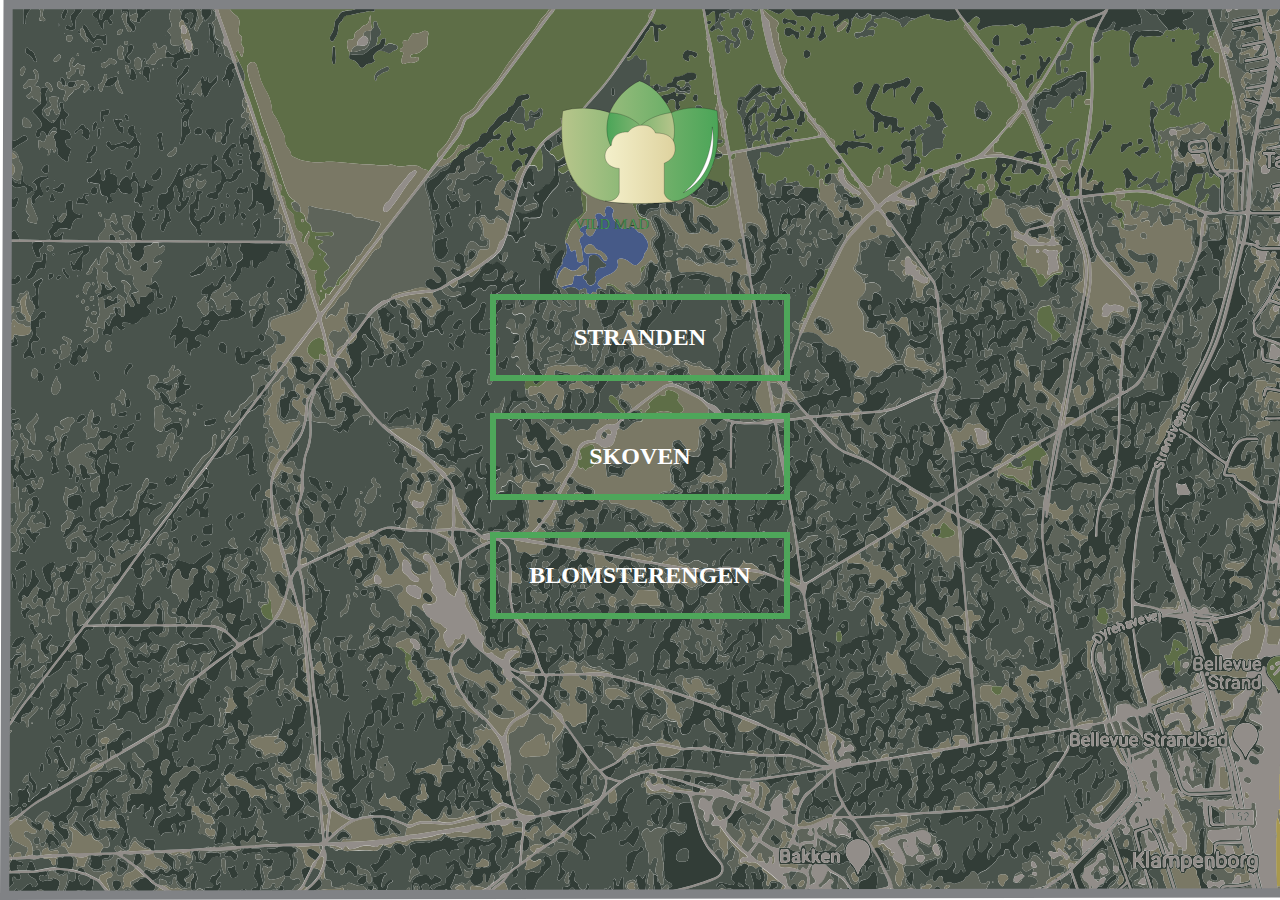
<file: index.html>
<!DOCTYPE html>
<html lang="en">
  <head>
    <meta charset="UTF-8" >
    <meta name="viewport" content="width=device-width, initial-scale=1.0" >
    <!-- <link rel="stylesheet" href="style.css" /> -->
    <link rel="stylesheet" href="test.css">
    <title>Vid test</title>
  </head>
  <body>

    <!---->
  

<section class="main-kategory_section">


      <div class="img_logo">
        <!-- <h2>Logo</h2> -->
        <img src="./Assets/vild-mad-logo.svg"  alt="receipe" >
        
      </div>
      <div class="main-kategory">

     
      <div class="main-nav">
        <a href="kategory.html">
          <h2>STRANDEN</h2>
        </a>
      </div>
      <div class="main-nav">
        <a href="kategory.html">
          <h2>SKOVEN</h2>
        </a>
      </div>
      <div class="main-nav">
        <a href="kategory.html">
          <h2>BLOMSTERENGEN</h2>
        </a>
      </div>
    </div>
  </section>

    <script src="script.js"></script>
  </body>
</html>
</file>
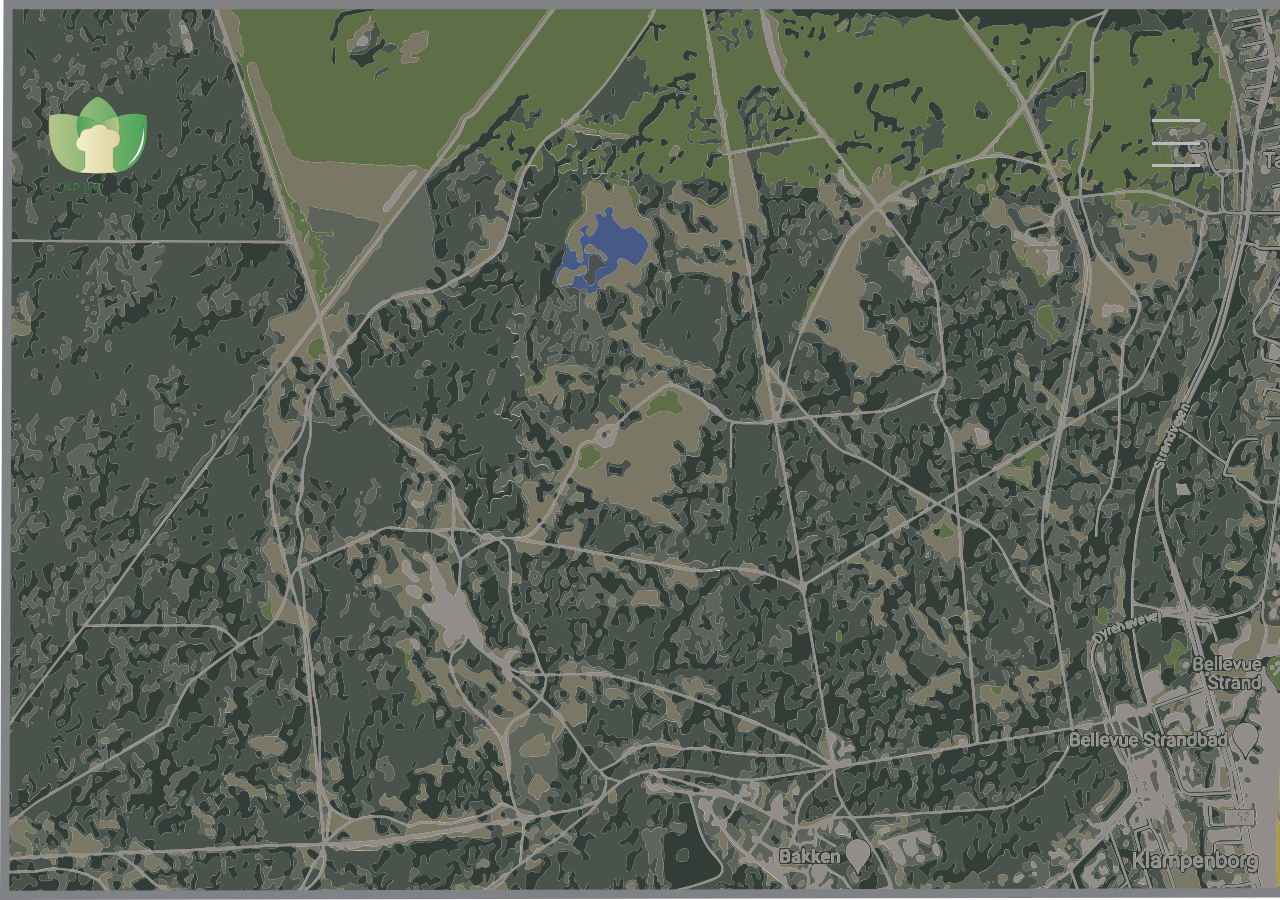
<file: kategory.html>
<!DOCTYPE html>
<html lang="en">
  <head>
    <meta charset="UTF-8" />
    <meta name="viewport" content="width=device-width, initial-scale=1.0" />
    <link rel="stylesheet" href="test.css" />
    <title>Document</title>
  </head>
  <body>
    <section class="bod">
        <div class="navbar">
            <div class="navbar_logo">
              <a href="index.html">
                <img src="./Assets/vild-mad-logo.svg" width="100" height="100" alt="logo img" />
              </a>
            </div>
        
            <div class="menu-icon">
              <div class="line line-1"></div>
              <div class="line line-2"></div>
              <div class="line line-2"></div>
            </div>
          </div>

     
      <nav class="navigation">
        <div class="section-border"></div>
        <div class="nav-items">
          <a href="kategory.html" class="active">STRANDEN</a>
          <a href="kategory.html">SKOVEN</a>
          <a href="kategory.html">BLOMSTERENGEN</a>
        </div>
      </nav>
      <section class="kategory_section">
        <!-- </div>s -->


      
      </section>
    </section>

    <script src="script.js"></script>
  </body>
</html>
</file>
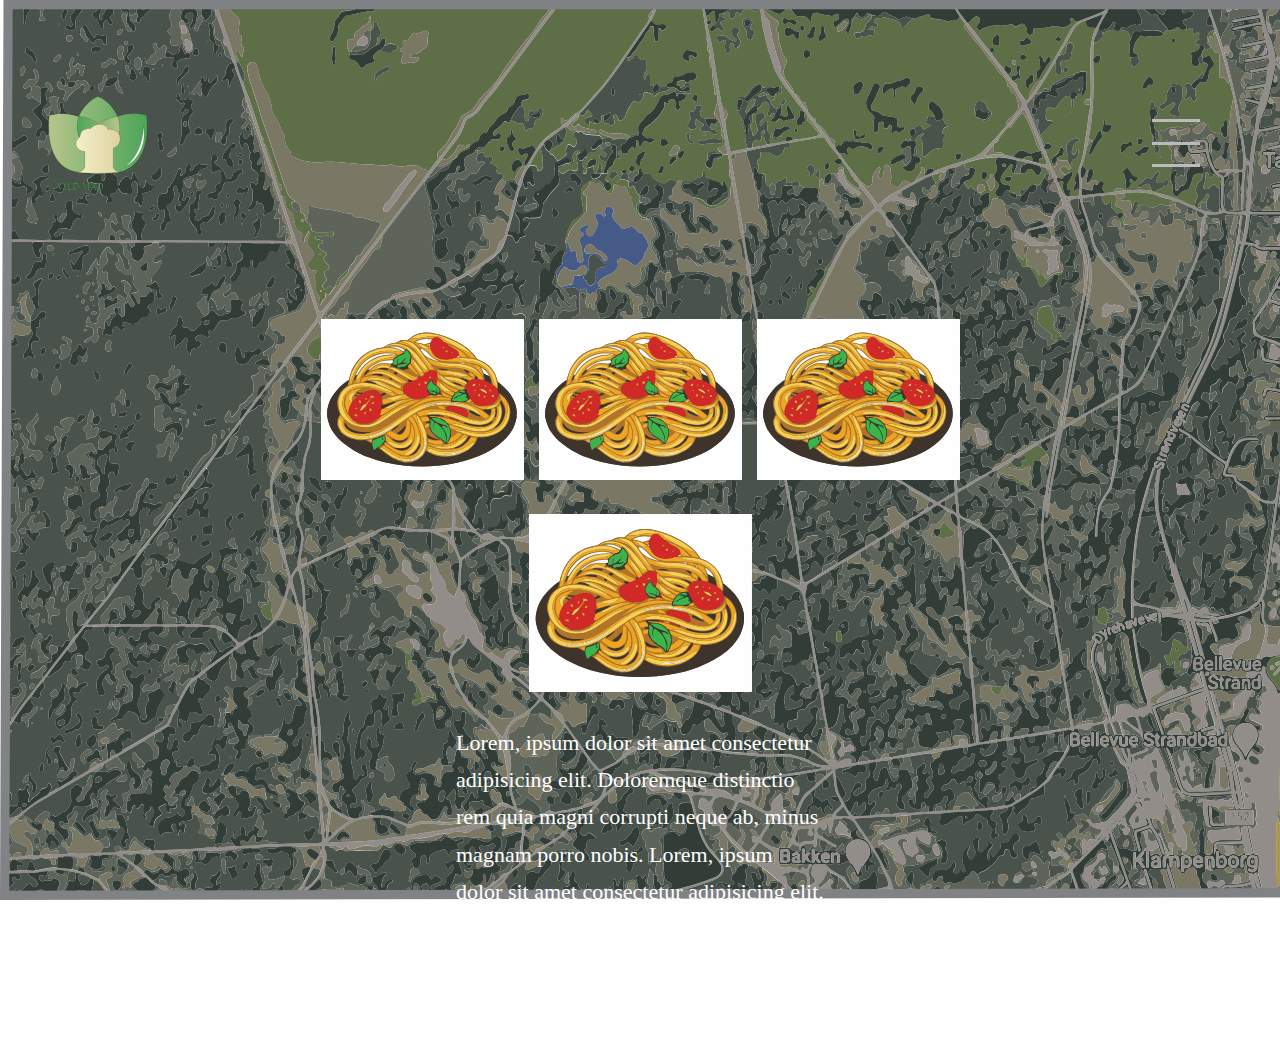
<file: receipe.html>
<!DOCTYPE html>
<html lang="en">
  <head>
    <meta charset="UTF-8" />
    <meta name="viewport" content="width=device-width, initial-scale=1.0" />
    <link rel="stylesheet" href="test.css" />
    <title>Document</title>
  </head>
  <body >
    <section class="bod">
   <div class="navbar">
    <div class="navbar_logo">
      <a href="index.html">
        <img src="./Assets/vild-mad-logo.svg" width="100" alt="logo img" />
      </a>
    </div>

    <div class="menu-icon">
      <div class="line line-1"></div>
      <div class="line line-2"></div>
      <div class="line line-2"></div>
    </div>
  </div>
  <nav class="navigation">
    <div class="section-border"></div>
    <div class="nav-items">
      <a href="kategory.html" class="active">STRANDEN</a>
      <a href="kategory.html">SKOVEN</a>
      <a href="kategory.html">BLOMSTERENGEN</a>
    </div>
  </nav>
    </section>

    
    <section class="navbar_menu_button">
      <div class="items"> 
        <!-- <h1>Din Rat</h1> -->
        
      <img src="./Assets/pasta.svg" class="item1" alt="" />
      <img src="./Assets/pasta.svg" class="item2" alt="" />
      <img src="./Assets/pasta.svg" class="item3" alt="" />
    </div>

    <div class="last_img">
      <img src="./Assets/pasta.svg"  class="item4" alt="" />
    </div>  

    
    <div>
      <p class="p_receipe">
          Lorem, ipsum dolor sit amet consectetur adipisicing elit. Doloremque
          distinctio rem quia magni corrupti neque ab, minus magnam porro nobis.
          Lorem, ipsum dolor sit amet consectetur adipisicing elit. Doloremque
          distinctio rem quia magni corrupti neque ab, minus magnam porro nobis.
         
  </div>  


      
   
</section>
 
    

  

     

    <script src="script.js"></script>
  </body>
</html>
</file>
<file: style.css>
* {
  box-sizing: border-box;
  margin: 0;
  padding: 0;
}
img {
  max-width: 100%;
  height: auto;
  display: block;
}

a{
    text-decoration: none;
    color: #fff;
    font-weight: bold;
}
body {
  background-image: url("./assets/kort.svg");
  background-size: cover;
  height: 100vh;
  background-repeat: none;
  background-size: cover;
  position: relative;
 max-width: 1920px;
 height: 100vh;
}
.grid > * {
  color: #fff;
  /* background-color: pink; */
  padding: 20px;
  text-align: center;
  /* border: 2px solid #fff; */
  padding: 20px;
 
}

.grid {
  display: grid;
  grid-template-rows: 250px 250px;
  grid-template-columns: 300px 300px 300px ;
  justify-content: center;
  margin-top: 10em;
  gap: 40px;
  align-items: center;
  /* grid-template:100px 200px/200px auto 150px; */
}

.grid div:nth-child(1) {
  grid-row: 1;
   grid-column: 2/ 3;   
}
.grid div:nth-child(2) {
    grid-row: 2;
    /* grid-row: auto/ span 2;   */
  }
  .grid div:nth-child(3) {
    grid-row: 2;
    /* grid-row: auto/ span 2;   */
  }
  .grid div:nth-child(4) {
    grid-row: 2;
    /* grid-row: auto/ span 2;   */
  }

  .grid > div:not(:first-child){
    border: solid 4px green;
    height: 120px;
    display: flex;
    align-items: center;
    justify-content: space-evenly;
   
  }
   /*  .grid > div:not(:first-child):hover{
        
    } */
    .grid > * {
        cursor: pointer;
    }
   


/* .grid div:nth-child(2) {
  grid-row-start: 2;
  grid-row-end: 2;
  grid-column-start: 1;
  grid-column-end: 2;
}
 */
/* .grid div:nth-child(5){
   grid-row: 1/2;
   grid-column: 1/3;
} */

/*nav_receip*/

li{
    list-style-type: none;
}

/*-----------------Nav*/
.menu-icon {
    width: 3rem;
    height: 1rem;
    background-color: #ccc; 
    position: fixed;
    top: 5rem;
    right: 5rem;
    display: flex;
    flex-direction: column;
    justify-content: space-between;
    align-items: center;
    cursor: pointer;
    z-index: 200;
  }
  .line {
    width: 3rem;
    height: 0.2rem;
    background-color: #bbb;
    transition: transform 0.3s;
  }
  .change .line-1 {
    transform: rotateZ(45deg) translate(0.7rem, -0.1rem);
  }
  .change .line-2 {
    transform: rotateZ(-45deg) translate(0.7rem, -0.1rem);
  }
  .navigation {
    position: fixed;
    top: -8rem;
    right: -63rem;
    width: 50rem;
    height: 100vh;
    background-color: #31363d;
    z-index: 100;
    display: flex;
    align-items: center;
    padding-left: 8rem;
    transform: rotateZ(-15deg);
    transition: all.6s;
  }
  

/*  ---------------------------------MOBILE STYLES */
/* -----------------------ENDS MOBILE STYLES */

@media screen and (min-width:600px){
  .logo_recepe img {
    
    margin-left: -13em;
}
}
</file>
<file: test.css>
* {
  box-sizing: border-box;
  margin: 0;
  padding: 0;
}
img {
  max-width: 100%;
  height: auto;
  display: block;
}

a {
  text-decoration: none;
  color: #fff;
  font-weight: bold;
}
body {
  background: no-repeat url(Assets/kort.svg);
  background-size: cover;
  height: 100vh;
}

.flex {
  gap: 32px;
  display: flex;
  flex-direction: column;
  align-items: center;
  padding: 5rem;
}

.main-nav > * h2 {
  padding: 1em;
  border: 6px solid #4ea65a;

  width: 300px;
  display: flex;
  justify-content: center;
}

.img_logo img {
  width: 200px;
  height: 150px;
  margin: 0 auto;
}
.main-nav a {
  margin: 0 auto;
}
.main-nav:hover {
  background-color: #323d37;
  color: black;
}

/* Burger menu */

.menu-icon {
  width: 7rem;
  height: 3rem;
  /* background-color: #ccc; */
  /* position: fixed;
  top: 6rem;
  right: 3rem; */
  display: flex;
  flex-direction: column;
  justify-content: space-between;
  align-items: center;
  cursor: pointer;
  z-index: 200;
  grid-row: 1 /2;
  grid-column: 6/ 9;
}
.line {
  width: 3rem;
  height: 0.2rem;
  background-color: #bbb;
  transition: transform 0.3s;
}
.change .line-1 {
  transform: rotateZ(45deg) translate(0.7rem, -0.1rem);
}
.change .line-2 {
  transform: rotateZ(-45deg) translate(0.7rem, -0.1rem);
}

.navigation {
  position: fixed;
  top: -8rem;
  right: -63rem;
  width: 30rem;
  height: 100vh;
  background-color: #31363d;
  z-index: 100;
  display: flex;
  align-items: center;
  padding-left: 1rem;
  transform: rotateZ(-15deg);
  transition: all.6s;
}
.change .navigation {
  top: 0;
  right: 0;
  transform: rotateZ(0);
}
.navigation .section-border {
  opacity: 0;
  visibility: hidden;
}
.change .navigation .section-border {
  opacity: 1;
  visibility: visible;
  transition: all 0.5s 0.7s;
}
.nav-items {
  display: flex;
  flex-direction: column;
  opacity: 0;
  visibility: hidden;
}
.change .nav-items {
  opacity: 1;
  visibility: visible;
  transition: all.5s 0.7s;
}
.nav-items a {
  font-size: 2.5rem;
  font-weight: 300;
  text-transform: uppercase;
  letter-spacing: 0.2rem;
  color: #eee;
  margin: 1rem 2rem;
  transition: color 0.5s;
}
.nav-items a:hover {
  color: #75a968;
}

.logo_recepe img {
  width: 600px;
  height: 100px;
  /* margin-top: 4rem; */
  /* margin-right: 2em;
   margin-left: -8em; */
}

/* Recepe */

.recepe_choose {
  display: flex;
  justify-content: space-between;
  align-items: center;
  margin-left: 2em;
  width: 500px;
  margin-top: 5em;
}

.recepe_choose img {
  width: 100px;
  height: 100px;
}
.p_receipe  {
 padding: 1rem;
  color: #fff;
  width: 400px;
  padding-top: 2rem;
  line-height: 1.5;
  font-size: 18px;

}
.p_receipe p{
  font-size: 22px;
}


.item2 {
  margin-top: 15px;
  margin-bottom: 15px;
}
 .last_img img{
  width: 170px;
  margin-top: 10px;
 }
/* Kategory Section */

.kategory_section {
  width: 500px;
  /* height: 100vh; */
}

.kategory_section img {
  width: 50px;
  height: 50px;
}

.kat1 {
  margin-top: 6em;
  margin-left: 2em;
}
.kat2 {
  margin-top: 5px;
  margin-left: 213px;
}
.kat3 {
  margin-top: 15px;
  margin-left: 2em;
}
.kat4 {
  margin-top: 25px;
  margin-left: 24em;
}
.kat5 {
  margin-top: 50px;
  margin-left: 16em;
}
.kat6 {
  margin-top: -9em;
  margin-left: 8em;
}
.kat7 {
  margin-top: 8em;
  margin-left: 2em;
}
.kat8 {
  margin-top: -4em;
  margin-left: 20em;
}
.kat9 {
  margin-top: 5em;
  margin-left: 15em;
}
.items img {
  
  display: flex;
    width: 120px;
   
  }
   .items{
    display: flex;
    justify-content: center;
    align-items: center;
    gap: 15px;
    margin-top: 15rem;
   

   }
.navbar_menu_button {
   display: flex;

  display: flex;
    flex-direction: column;
    align-items: center;
}

.navbar {
  display: flex;
  align-items: center;
  justify-content: space-between;
  position: fixed;
  top: 3rem;
  width: 100%;
  padding: 3rem;
}

.main-kategory_section{
  display: flex;
    flex-direction: column;
    align-items: center;
    padding-top: 5rem;
    gap: 2rem;
}
.main-nav{
  margin-bottom: 2rem;
    margin-top: 2rem;
}
/*  ---------------------------------MOBILE STYLES */
/* -----------------------ENDS MOBILE STYLES */

@media screen and (min-width: 600px) {
  .logo_recepe img {
    margin-left: -13em;
  }

  .menu-icon {
    right: 0rem;
    display: flex;
  }

  .kategory_section {
    margin: 0 auto;
    position: relative;
  }
  .kategory_section img {
    width: 60px;
    height: 60px;
  }
  .kat1 img {
    width: 60px;
    height: 60px;
  }
 

 
  
  .navbar_menu_button {
    width: 566px;
    padding-left: 2rem;
    margin: 0 auto;
}
   
    
    
  .p_receipe {
   width: 400px;
}




  @media screen and (min-width: 960px) {
   /*  .main-kategory{
      display: flex;
      justify-content: center;
      align-items: center;
      padding: 3rem;
      width: 850px;
      gap: 10px;
      margin: 0 auto;
  
    } */
   /*  .main-kategory_section{
      padding-top: 5rem;
    }
    .main-kategory_section {
      padding-top: 20px; 
  }
  .main-kategory_section {
    padding-top: 123px;
     gap: 2rem; 
} */
.navbar_menu_button {
  width: 1051px;
  display: flex;

}
.items {
  display: flex;
  justify-content: center;
  align-items: center;
  gap: 15px;
  margin-top: 0; 
  padding-top: 19rem;
}
.navbar_menu_button {
  /* width: 1204px;
  padding: 15rem; */
  padding-left: 0;
  display: flex;
}

.items img {
  display: flex;
  width: 203px;
}
.last_img img {
  width: 223px;
  margin-top: 19px;
}



.p_receipe {
  width: 550px;
}
.p_receipe {
  padding: 1rem;
  color: #fff;
  width: 400px;
  padding-top: 2rem;
  line-height: 1.7;
  font-size: 22px;
}
/* .navbar_menu_button {
  width: 1226px;
  display: flex;
  flex-direction: row;
  align-items: center;
  justify-content: center;
} */
}

}
</file>
